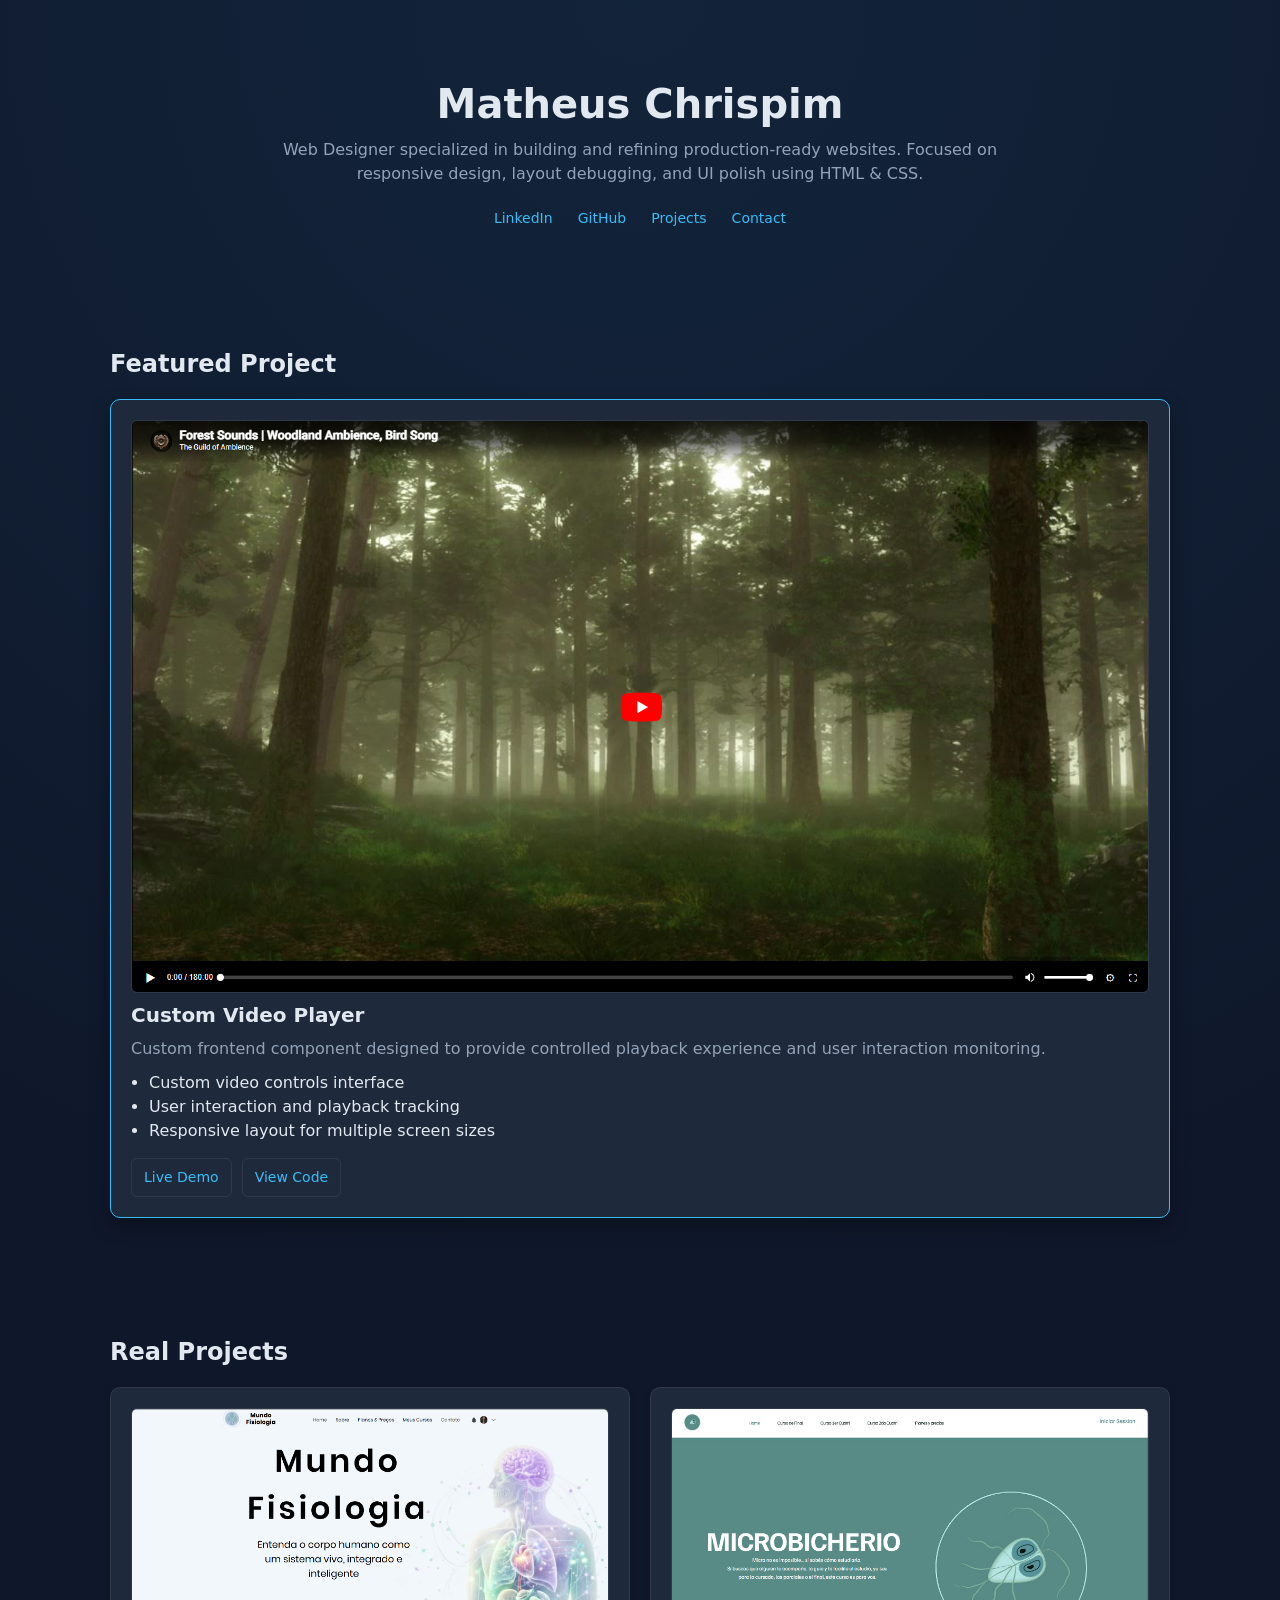
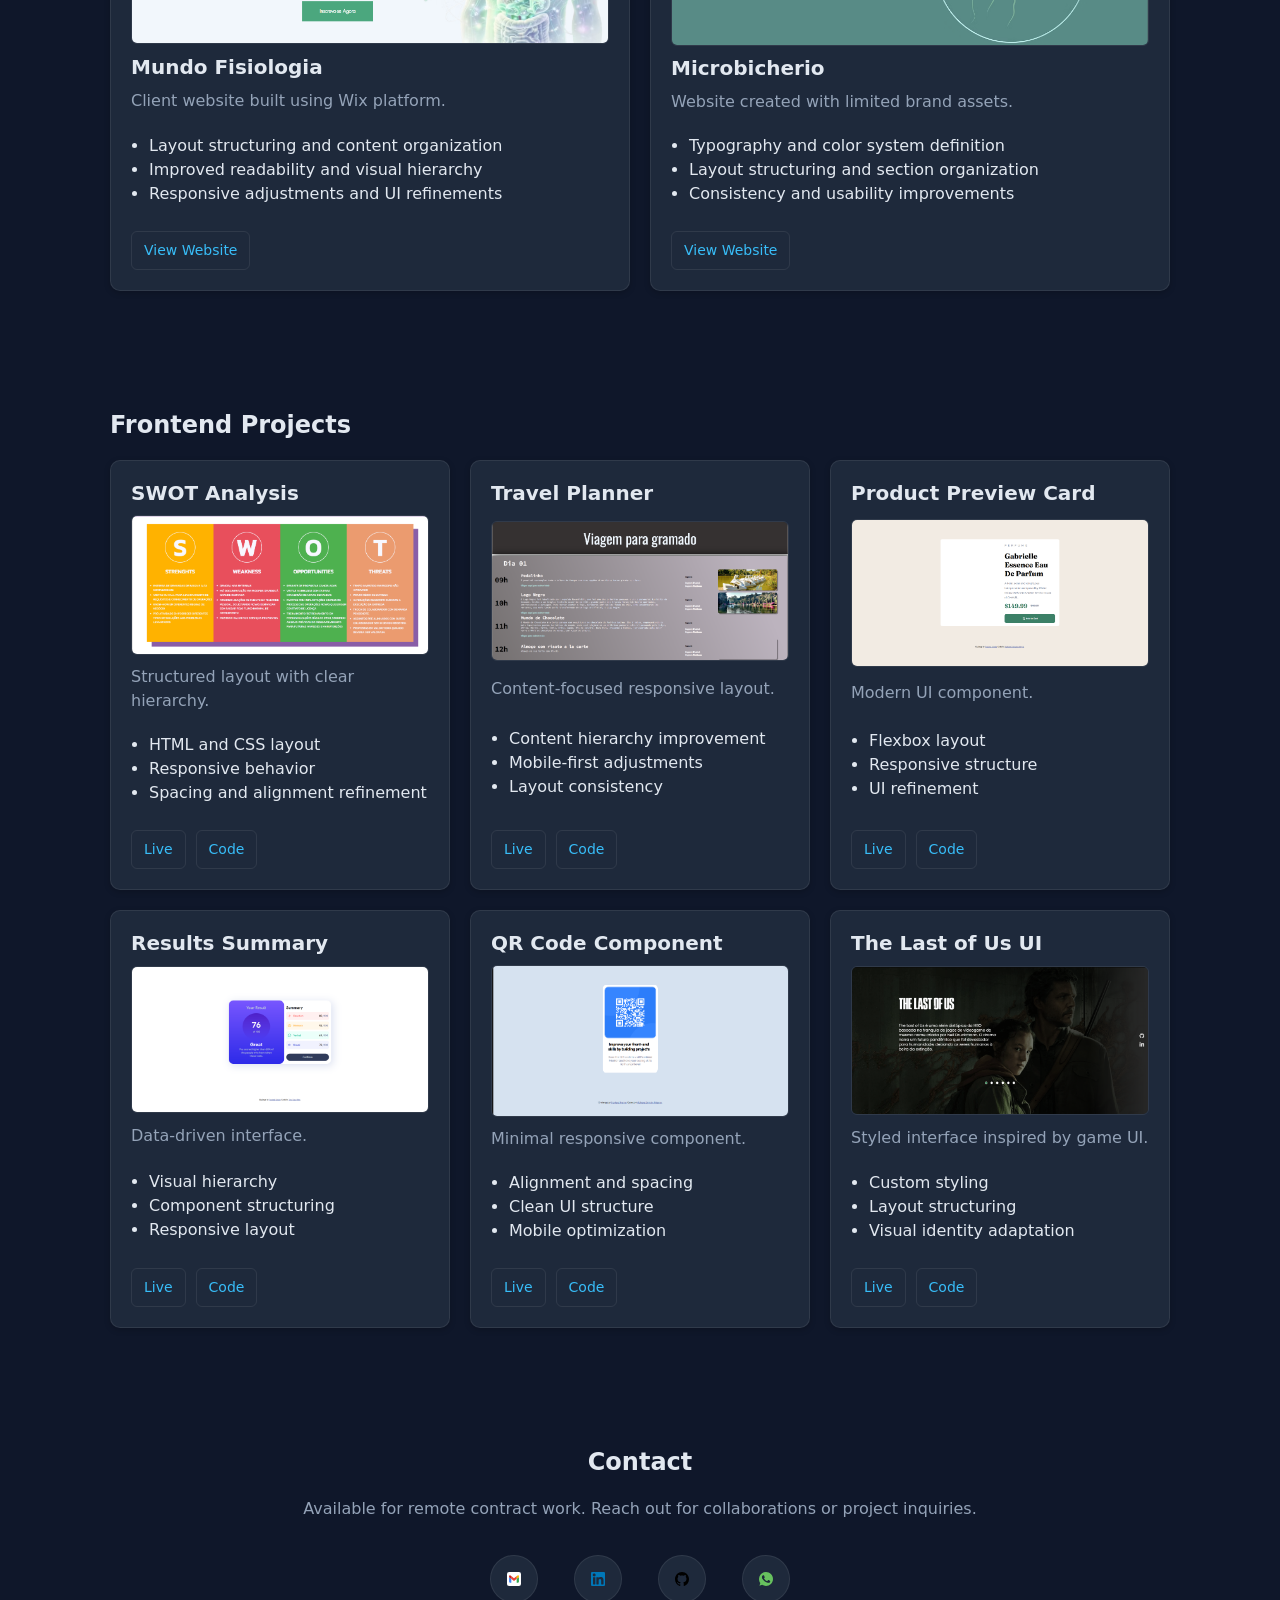
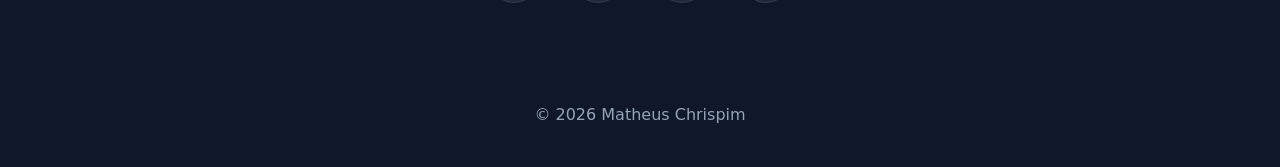
<file: index.html>
<!DOCTYPE html>
<html lang="en">
<head>
  <meta charset="UTF-8" />
  <meta name="viewport" content="width=device-width, initial-scale=1.0" />
  <meta name="description" content="Matheus Chrispim - Web Designer focused on production-ready websites, responsive layouts and UI refinement using HTML and CSS." />


  <link rel="icon" href="assets/icons/favicon.ico" />


  <link rel="stylesheet" href="styles/main.css" />
  <link rel="stylesheet" href="styles/variable.css"/>
  <link rel="stylesheet" href="styles/component.css"/>
  <link rel="stylesheet" href="styles/project.css"/>

  <title>Matheus Chrispim | Web Designer</title>
</head>
<body>

  <!-- HEADER / HERO -->
  <header class="header">
    <div class="header-inner">
      <h1 class="title">Matheus Chrispim</h1>
      <p class="subtitle">
        Web Designer specialized in building and refining production-ready websites.
        Focused on responsive design, layout debugging, and UI polish using HTML & CSS.
      </p>

      <nav class="nav">
        <a href="https://www.linkedin.com/in/matheus-chrispim-pelegrin/" target="_blank" rel="noopener noreferrer">LinkedIn</a>
        <a href="https://github.com/matheuschrispim" target="_blank" rel="noopener noreferrer">GitHub</a>
        <a href="#projects">Projects</a>
        <a href="#contact">Contact</a>
      </nav>
    </div>
  </header>

  <main>

    <!-- FEATURED PROJECT -->
    <section class="section" id="featured">
      <div class="container">
        <h2>Featured Project</h2>

        <article class="card featured">
          <img 
            src="assets/imgs/playerPreview.png" 
            alt="Custom Video Player Preview"
            class="project-image"
          />

          <div class="card-content">
            <h3>Custom Video Player</h3>
            <p>
              Custom frontend component designed to provide controlled playback
              experience and user interaction monitoring.
            </p>

            <ul>
              <li>Custom video controls interface</li>
              <li>User interaction and playback tracking</li>
              <li>Responsive layout for multiple screen sizes</li>
            </ul>

            <div class="card-actions">
              <a href="https://matheuschrispim.github.io/VideoPlayerForWix/" target="_blank" rel="noopener">Live Demo</a>
              <a href="https://github.com/MatheusChrispim/VideoPlayerForWix" target="_blank" rel="noopener">View Code</a>
            </div>
          </div>
        </article>
      </div>
    </section>

    <!-- REAL PROJECTS -->
    <section class="section" id="projects">
      <div class="container">
        <h2>Real Projects</h2>

        <div class="grid">

          <article class="card">
            <img src="assets/imgs/mundoFisiologia.png" alt="Mundo Fisiologia preview" class="project-image" />
            <h3>Mundo Fisiologia</h3>
            <p>Client website built using Wix platform.</p>

            <ul>
              <li>Layout structuring and content organization</li>
              <li>Improved readability and visual hierarchy</li>
              <li>Responsive adjustments and UI refinements</li>
            </ul>

            <div class="card-actions">
              <a href="https://mundoFisiologia.com" target="_blank" rel="noopener">View Website</a>
            </div>
          </article>

          <article class="card">
            <img src="assets/imgs/microbicherio.png" alt="Microbicherio preview" class="project-image" />
            <h3>Microbicherio</h3>
            <p>Website created with limited brand assets.</p>

            <ul>
              <li>Typography and color system definition</li>
              <li>Layout structuring and section organization</li>
              <li>Consistency and usability improvements</li>
            </ul>

            <div class="card-actions">
              <a href="https://microbicherio.com" target="_blank" rel="noopener">View Website</a>
            </div>
          </article>

        </div>
      </div>
    </section>

    <!-- FRONTEND PROJECTS -->
    <section class="section">
      <div class="container">
        <h2>Frontend Projects</h2>

        <div class="grid">


          <article class="card">
            <h3>SWOT Analysis</h3>
              <img 
                src="assets/imgs/swot.png" 
                alt="Project preview"
                class="project-image"
              />            


            <p>Structured layout with clear hierarchy.</p>
            <ul>
              <li>HTML and CSS layout</li>
              <li>Responsive behavior</li>
              <li>Spacing and alignment refinement</li>
            </ul>
            <div class="card-actions">
              <a href="https://matheuschrispim.github.io/Analise-Swot/" target="_blank" rel="noopener">Live</a>
              <a href="https://github.com/matheuschrispim/Analise-Swot" target="_blank" rel="noopener">Code</a>
            </div>
          </article>

          <article class="card">
            <h3>Travel Planner</h3>
              <img 
                src="assets/imgs/travel planner.png" 
                alt="Project preview"
                class="project-image"
              />   

            <p>Content-focused responsive layout.</p>
            <ul>
              <li>Content hierarchy improvement</li>
              <li>Mobile-first adjustments</li>
              <li>Layout consistency</li>
            </ul>
            <div class="card-actions">
              <a href="https://matheuschrispim.github.io/Roteiro-de-Viagem/" target="_blank" rel="noopener">Live</a>
              <a href="https://github.com/matheuschrispim/Roteiro-de-Viagem" target="_blank" rel="noopener">Code</a>
            </div>
          </article>

          <article class="card">
            
            <h3>Product Preview Card</h3>
              <img 
                src="assets/imgs/product.png" 
                alt="Project preview"
                class="project-image"
              />   
            <p>Modern UI component.</p>
            <ul>
              <li>Flexbox layout</li>
              <li>Responsive structure</li>
              <li>UI refinement</li>
            </ul>
            <div class="card-actions">
              <a href="https://matheuschrispim.github.io/Product-Preview-Card/" target="_blank" rel="noopener">Live</a>
              <a href="https://github.com/matheuschrispim/Product-Preview-Card" target="_blank" rel="noopener">Code</a>
            </div>
          </article>

          <article class="card">
            <h3>Results Summary</h3>
              <img 
                src="assets/imgs/summary results.png" 
                alt="Project preview"
                class="project-image"
              />   
            <p>Data-driven interface.</p>
            <ul>
              <li>Visual hierarchy</li>
              <li>Component structuring</li>
              <li>Responsive layout</li>
            </ul>
            <div class="card-actions">
              <a href="https://matheuschrispim.github.io/Result-Sumary/" target="_blank" rel="noopener">Live</a>
              <a href="https://github.com/matheuschrispim/Result-Sumary" target="_blank" rel="noopener">Code</a>
            </div>
          </article>

          <article class="card">
            <h3>QR Code Component</h3>
              <img 
                src="assets/imgs/qr-component.png" 
                alt="Project preview"
                class="project-image"
              />               
            <p>Minimal responsive component.</p>
            <ul>
              <li>Alignment and spacing</li>
              <li>Clean UI structure</li>
              <li>Mobile optimization</li>
            </ul>
            <div class="card-actions">
              <a href="https://matheuschrispim.github.io/qr-code-component/" target="_blank" rel="noopener">Live</a>
              <a href="https://github.com/matheuschrispim/qr-code-component" target="_blank" rel="noopener">Code</a>
            </div>
          </article>

          <article class="card">
            <h3>The Last of Us UI</h3>
              <img 
                src="assets/imgs/the last of us preview.png" 
                alt="Project preview"
                class="project-image"
              />               
            <p>Styled interface inspired by game UI.</p>
            <ul>
              <li>Custom styling</li>
              <li>Layout structuring</li>
              <li>Visual identity adaptation</li>
            </ul>
            <div class="card-actions">
              <a href="https://matheuschrispim.github.io/projeto-the-las-of-us/" target="_blank" rel="noopener">Live</a>
              <a href="https://github.com/matheuschrispim/projeto-the-las-of-us" target="_blank" rel="noopener">Code</a>
            </div>
          </article>

        </div>
      </div>
    </section>

    <!-- CONTACT -->
    <section id="contact" class="section contact">
      <div class="container">
        <h2>Contact</h2>
        <p>
          Available for remote contract work. Reach out for collaborations or project inquiries.
        </p>

      <div class="contact-links">

        <!-- Email -->
        <a href="mailto:matheuss.chrispim@gmail.com" target="_blank" aria-label="Email">
          <img src="assets/imgs/gmail-svgrepo-com.svg" alt="gmail-logo">
        </a>

        <!-- LinkedIn -->
        <a href="https://www.linkedin.com/in/matheus-chrispim-pelegrin/" target="_blank" rel="noopener noreferrer" aria-label="LinkedIn">
          <img src="assets/imgs/linkedin-svgrepo-com.svg" alt="linkedin-logo">
        </a>

        <!-- GitHub -->
        <a href="https://github.com/matheuschrispim" target="_blank" rel="noopener noreferrer" aria-label="GitHub">
          <img src="assets/imgs/github-142-svgrepo-com.svg" alt="github-logo">
        </a>

        <!-- WhatsApp -->
        <a href="https://wa.me/5492210000000" target="_blank" aria-label="WhatsApp">
          <img src="assets/imgs/whatsapp-color-svgrepo-com.svg" alt="whatsapp-logo">
        </a>

      </div>
      </div>
    </section>

  </main>

  <footer class="footer">
    <p>© 2026 Matheus Chrispim</p>
  </footer>

  <!-- JS -->
  <script src="scripts/mains.js" defer></script>

</body>
</html>
</file>
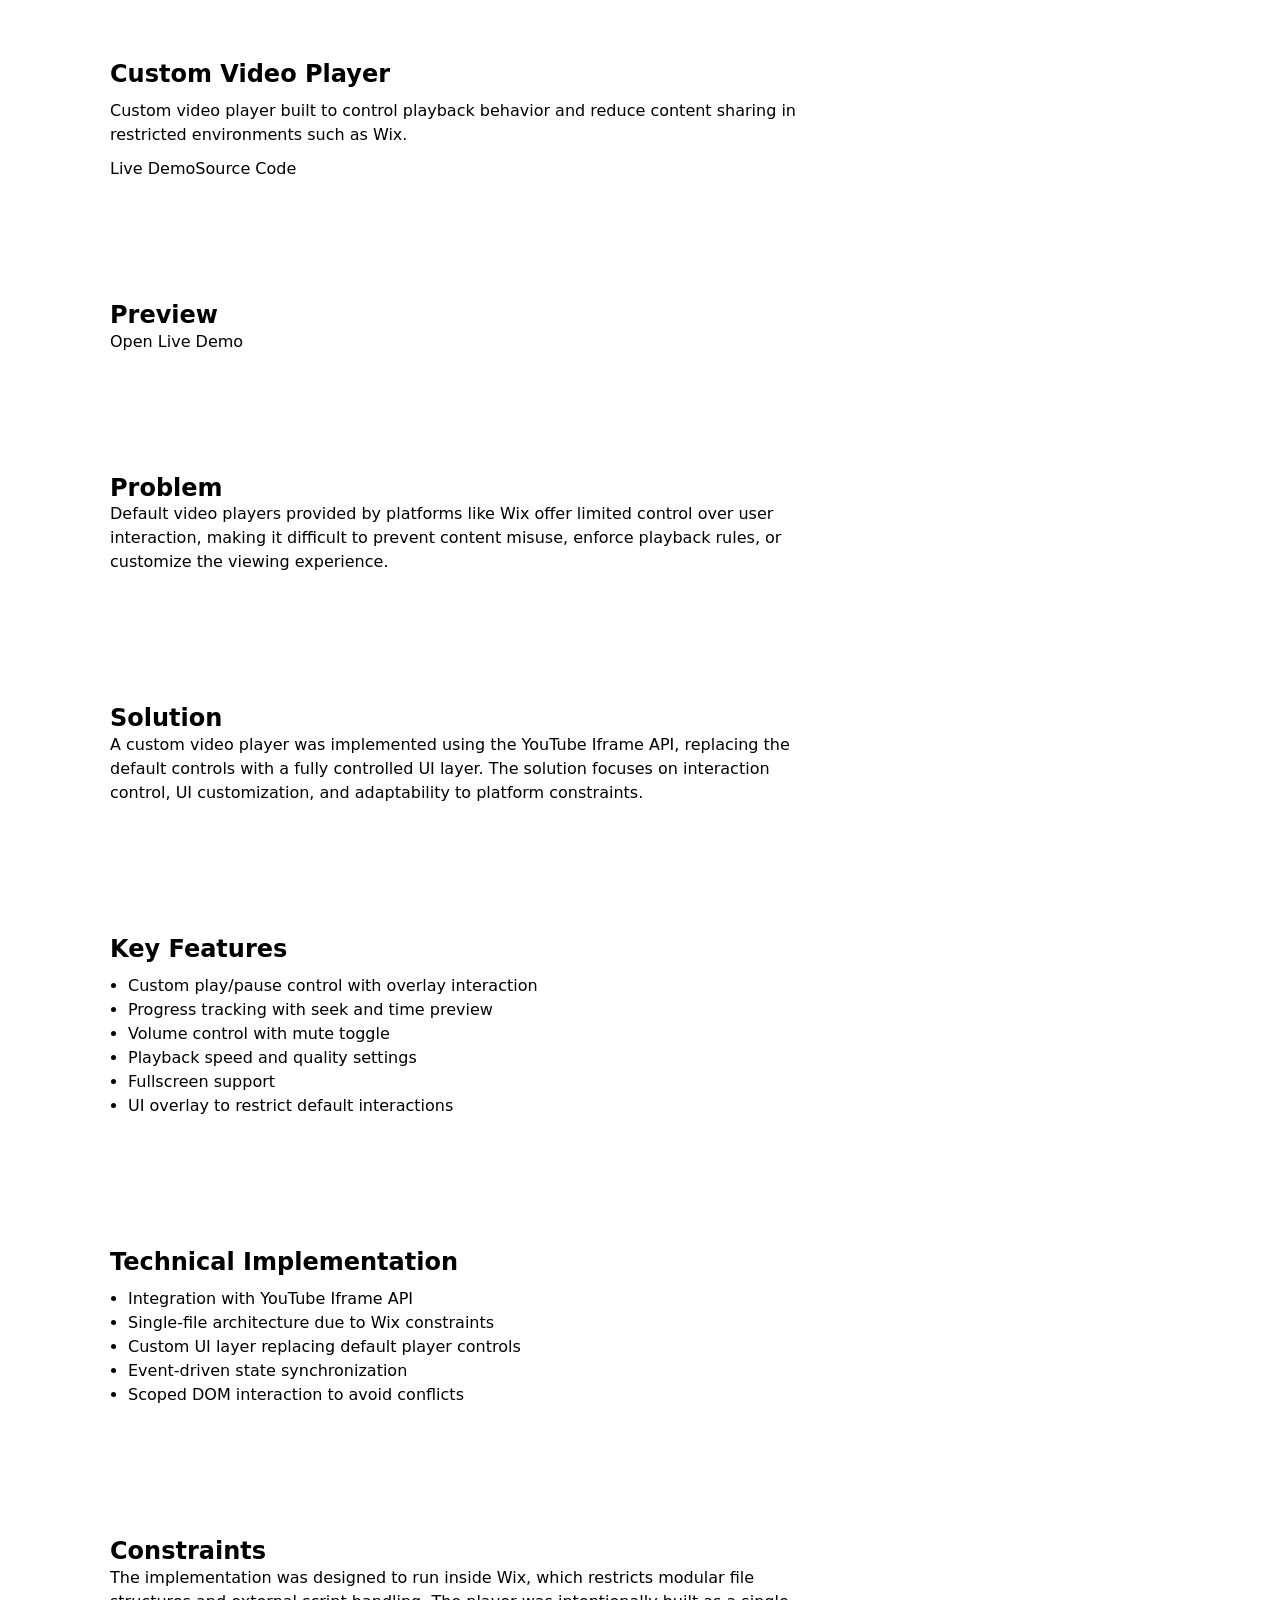
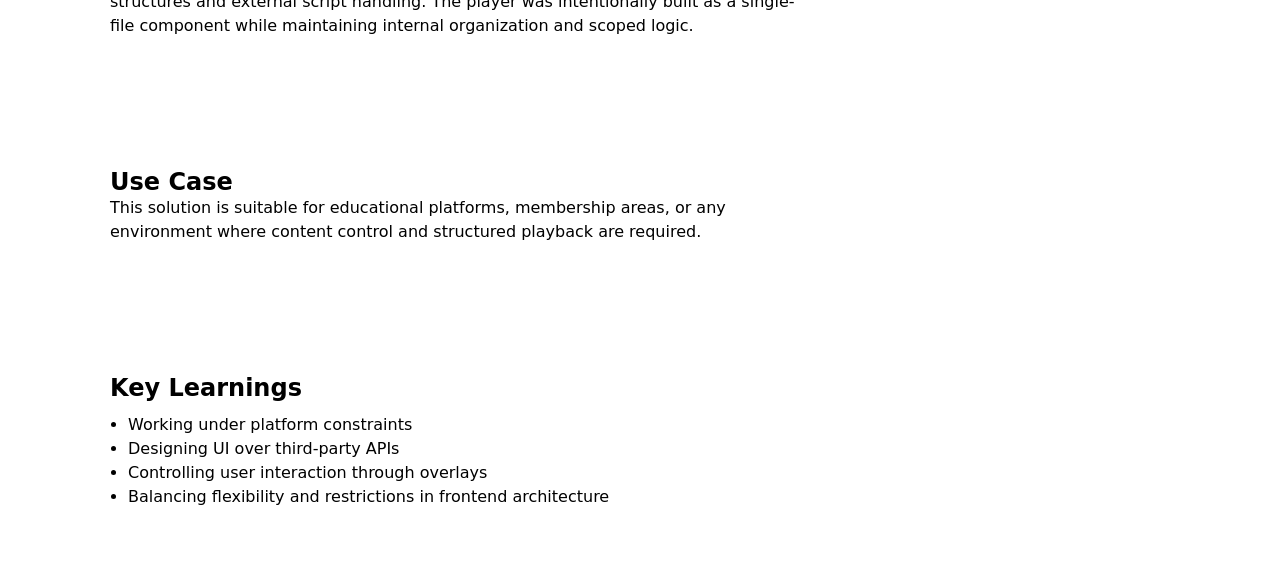
<file: projects/player.html>
<!DOCTYPE html>
<html lang="en">
<head>
  <meta charset="UTF-8" />
  <meta name="viewport" content="width=device-width, initial-scale=1.0" />
  <meta name="description" content="Custom Video Player case study - Matheus Chrispim" />

  <title>Custom Video Player | Case Study</title>

  <link rel="stylesheet" href="../styles/main.css" />
  <link rel="stylesheet" href="../styles/project.css" />
</head>
<body>

  <main class="project-page">

    <!-- HERO -->
    <section class="section">
      <div class="container">
        <h1>Custom Video Player</h1>

        <p>
          Custom video player built to control playback behavior and reduce content sharing
          in restricted environments such as Wix.
        </p>

        <div class="project-links">
          <a href="#" target="_blank" rel="noopener">Live Demo</a>
          <a href="#" target="_blank" rel="noopener">Source Code</a>
        </div>
      </div>
    </section>

    <!-- PREVIEW -->
    <section class="section">
      <div class="container">
        <h2>Preview</h2>

        <div class="project-preview">

            <a 
            href="https://matheuschrispim.github.io/VideoPlayerForWix/" 
            target="_blank" 
            rel="noopener"
            class="project-preview-link"
            >
            <div class="project-preview-content">
                <span>Open Live Demo</span>
            </div>
            </a>

        </div>
    </section>

    <!-- PROBLEM -->
    <section class="section">
      <div class="container">
        <h2>Problem</h2>

        <p>
          Default video players provided by platforms like Wix offer limited control over
          user interaction, making it difficult to prevent content misuse, enforce playback
          rules, or customize the viewing experience.
        </p>
      </div>
    </section>

    <!-- SOLUTION -->
    <section class="section">
      <div class="container">
        <h2>Solution</h2>

        <p>
          A custom video player was implemented using the YouTube Iframe API, replacing the
          default controls with a fully controlled UI layer. The solution focuses on
          interaction control, UI customization, and adaptability to platform constraints.
        </p>
      </div>
    </section>

    <!-- FEATURES -->
    <section class="section">
      <div class="container">
        <h2>Key Features</h2>

        <ul>
          <li>Custom play/pause control with overlay interaction</li>
          <li>Progress tracking with seek and time preview</li>
          <li>Volume control with mute toggle</li>
          <li>Playback speed and quality settings</li>
          <li>Fullscreen support</li>
          <li>UI overlay to restrict default interactions</li>
        </ul>
      </div>
    </section>

    <!-- TECHNICAL -->
    <section class="section">
      <div class="container">
        <h2>Technical Implementation</h2>

        <ul>
          <li>Integration with YouTube Iframe API</li>
          <li>Single-file architecture due to Wix constraints</li>
          <li>Custom UI layer replacing default player controls</li>
          <li>Event-driven state synchronization</li>
          <li>Scoped DOM interaction to avoid conflicts</li>
        </ul>
      </div>
    </section>

    <!-- CONSTRAINTS -->
    <section class="section">
      <div class="container">
        <h2>Constraints</h2>

        <p>
          The implementation was designed to run inside Wix, which restricts modular file
          structures and external script handling. The player was intentionally built as a
          single-file component while maintaining internal organization and scoped logic.
        </p>
      </div>
    </section>

    <!-- USE CASE -->
    <section class="section">
      <div class="container">
        <h2>Use Case</h2>

        <p>
          This solution is suitable for educational platforms, membership areas, or any
          environment where content control and structured playback are required.
        </p>
      </div>
    </section>

    <!-- LEARNINGS -->
    <section class="section">
      <div class="container">
        <h2>Key Learnings</h2>

        <ul>
          <li>Working under platform constraints</li>
          <li>Designing UI over third-party APIs</li>
          <li>Controlling user interaction through overlays</li>
          <li>Balancing flexibility and restrictions in frontend architecture</li>
        </ul>
      </div>
    </section>

  </main>

</body>
</html>
</file>
<file: styles/main.css>
/* Base / Reset */
* {
  box-sizing: border-box;
}

html, body {
  margin: 0;
  padding: 0;
}

body {
  font-family: system-ui, -apple-system, Segoe UI, Roboto, Arial, sans-serif;
  background: radial-gradient(
      circle at top,
      rgba(56, 189, 248, 0.08),
      transparent 40%
    ),
    var(--color-bg);
  color: var(--color-text);
  line-height: 1.5;
  -webkit-font-smoothing: antialiased;
}

img {
  max-width: 100%;
  display: block;
}

a {
  color: var(--color-primary);
  text-decoration: none;
  transition: color 0.2s ease;
}

a:hover {
  color: var(--color-primary-light);
}

/* Layout */
.container {
  width: 100%;
  max-width: 1100px;
  margin: 0 auto;
  padding: 0 20px;
}

.section {
  padding: 60px 0;
}

h1, h2, h3 {
  margin: 0 0 10px;
  line-height: 1.2;
}

h2 {
  margin-bottom: 20px;
}

p {
  margin: 0 0 10px;
  color: var(--color-text-muted);
}

ul {
  margin: 10px 0;
  padding-left: 18px;
}

/* Header */
.header {
  padding: 80px 20px 60px;
  text-align: center;
}

.header-inner {
  max-width: 800px;
  margin: 0 auto;
}

.title {
  font-size: 2.5rem;
}

.subtitle {
  margin-top: 10px;
  color: var(--color-text-muted);
}

.nav {
  margin-top: 20px;
}

.nav a {
  margin: 0 10px;
  font-weight: 500;
}

/* Grid */
.grid {
  display: grid;
  grid-template-columns: repeat(auto-fit, minmax(260px, 1fr));
  gap: 20px;
}

/* Cards (layout-level adjustments) */
.card {
  display: flex;
  flex-direction: column;
  justify-content: space-between;
  height: 100%;
}

.card-actions {
  margin-top: 15px;
  display: flex;
  gap: 10px;
}

.project-image {
  border-radius: 8px;
  margin-bottom: 10px;
}

/* Featured */
.featured {
  border: 1px solid var(--color-primary);
  background: linear-gradient(145deg, var(--color-card), var(--color-bg));
}

/* Contact */
.contact {
  text-align: center;
}

.contact-links {
  margin-top: 20px;
}

.contact-links a {
  display: inline-block;
  margin: 10px;
}

/* Footer */
.footer {
  text-align: center;
  padding: 30px 20px;
  color: var(--color-text-muted);
}

/* Utilities */
.hidden {
  display: none;
}

/* Responsive tweaks */
@media (max-width: 600px) {
  .title {
    font-size: 2rem;
  }

  .section {
    padding: 40px 0;
  }
}
</file>
<file: styles/variable.css>
:root {
  /* Colors */
  --color-bg: #0f172a;
  --color-card: #1e293b;
  --color-primary: #38bdf8;
  --color-primary-light: #7dd3fc;
  --color-text: #e2e8f0;
  --color-text-muted: #94a3b8;
  --color-border: rgba(255, 255, 255, 0.08);

  /* Typography */
  --font-family-base: system-ui, -apple-system, Segoe UI, Roboto, Arial, sans-serif;
  --font-size-sm: 0.875rem;
  --font-size-base: 1rem;
  --font-size-lg: 1.25rem;
  --font-size-xl: 2rem;

  /* Spacing (8px system) */
  --space-1: 4px;
  --space-2: 8px;
  --space-3: 12px;
  --space-4: 16px;
  --space-5: 20px;
  --space-6: 24px;
  --space-7: 32px;
  --space-8: 40px;
  --space-9: 60px;

  /* Radius */
  --radius-sm: 6px;
  --radius-md: 10px;
  --radius-lg: 16px;

  /* Shadows */
  --shadow-sm: 0 2px 6px rgba(0, 0, 0, 0.2);
  --shadow-md: 0 8px 20px rgba(0, 0, 0, 0.3);
  --shadow-lg: 0 12px 30px rgba(0, 0, 0, 0.4);

  /* Transitions */
  --transition-fast: 0.15s ease;
  --transition-base: 0.25s ease
}
</file>
<file: styles/component.css>
/* Card Component*/
.card {
  background: var(--color-card);
  border: 1px solid var(--color-border);
  border-radius: var(--radius-md);
  padding: var(--space-5);
  box-shadow: var(--shadow-sm);

  transition: transform var(--transition-base),
              box-shadow var(--transition-base),
              border-color var(--transition-base);

  will-change: transform;
}

.card:hover {
  transform: translateY(-6px);
  box-shadow: var(--shadow-md);
  border-color: var(--color-primary);
}

.card h3 {
  font-size: var(--font-size-lg);
}

.card p {
  font-size: var(--font-size-base);
}

/* Featured Card */
.featured {
  border: 1px solid var(--color-primary);
  box-shadow: var(--shadow-md);
}

/*Button / Link Actions*/
.card-actions a {
  font-size: var(--font-size-sm);
  padding: var(--space-2) var(--space-3);
  border-radius: var(--radius-sm);
  border: 1px solid var(--color-border);

  transition: all var(--transition-fast);
}

.card-actions a:hover {
  background: var(--color-primary);
  color: #0f172a;
  border-color: var(--color-primary);
}

/* Navigation Links*/
.nav a {
  position: relative;
  font-size: var(--font-size-sm);
}

.nav a::after {
  content: '';
  position: absolute;
  left: 0;
  bottom: -4px;
  width: 0%;
  height: 2px;
  background: var(--color-primary);

  transition: width var(--transition-base);
}

.nav a:hover::after {
  width: 100%;
}

/*Contact Links */
.contact-links a {
  border: 1px solid var(--color-border);
  padding: var(--space-2) var(--space-4);
  border-radius: var(--radius-md);

  transition: all var(--transition-fast);
}

.contact-links a:hover {
  background: var(--color-primary);
  color: #0f172a;
  border-color: var(--color-primary);
}

/* Image Styling*/
.project-image {
  border-radius: var(--radius-sm);
  border: 1px solid var(--color-border);
}

/*Animation (Fade-in)*/
.card {
  opacity: 0;
  transform: translateY(20px);
}

.card.visible {
  opacity: 1;
  transform: translateY(0);
  transition: opacity var(--transition-slow), transform var(--transition-slow);
}

/*Focus Accessibility*/
a:focus-visible {
  outline: 2px solid var(--color-primary);
  outline-offset: 2px;
}

.contact-links {
  margin-top: 24px;
  display: flex;
  justify-content: center;
  gap: 16px;
}

.contact-links a {
  width: 48px;
  height: 48px;
  background: var(--color-card);
  border: 1px solid var(--color-border);
  border-radius: 50%;
  display: flex;
  align-items: center;
  justify-content: center;

  color: var(--color-text-muted);

  transition: all 0.2s ease;
}

.contact-links a:hover {
  background: var(--color-primary);
  color: #0f172a;
  transform: translateY(-3px);
  box-shadow: 0 6px 16px rgba(0,0,0,0.3);
}

.icon {
  width: 22px;
  height: 22px;
}
</file>
<file: styles/project.css>
/* Page wrapper */
.project-page {
  padding-bottom: var(--space-9);
}

/* Hero links */
.project-links {
  margin-top: var(--space-4);
  display: flex;
  gap: var(--space-3);
}

.project-links a {
  padding: var(--space-2) var(--space-4);
  border: 1px solid var(--color-border);
  border-radius: var(--radius-md);
  font-size: var(--font-size-sm);
  transition: var(--transition-fast);
}

.project-links a:hover {
  background: var(--color-primary);
  color: #0f172a;
  border-color: var(--color-primary);
}

/* Preview */
.project-preview {
  margin-top: var(--space-4);
  border-radius: var(--radius-md);
  overflow: hidden;
  border: 1px solid var(--color-border);
  box-shadow: var(--shadow-sm);
}

/* Section spacing refinement */
.project-page h2 {
  margin-bottom: var(--space-3);
}

.project-page p {
  max-width: 700px;
}

/* Lists */
.project-page ul {
  max-width: 700px;
}

.project-page li {
  margin-bottom: var(--space-2);
}
</file>
